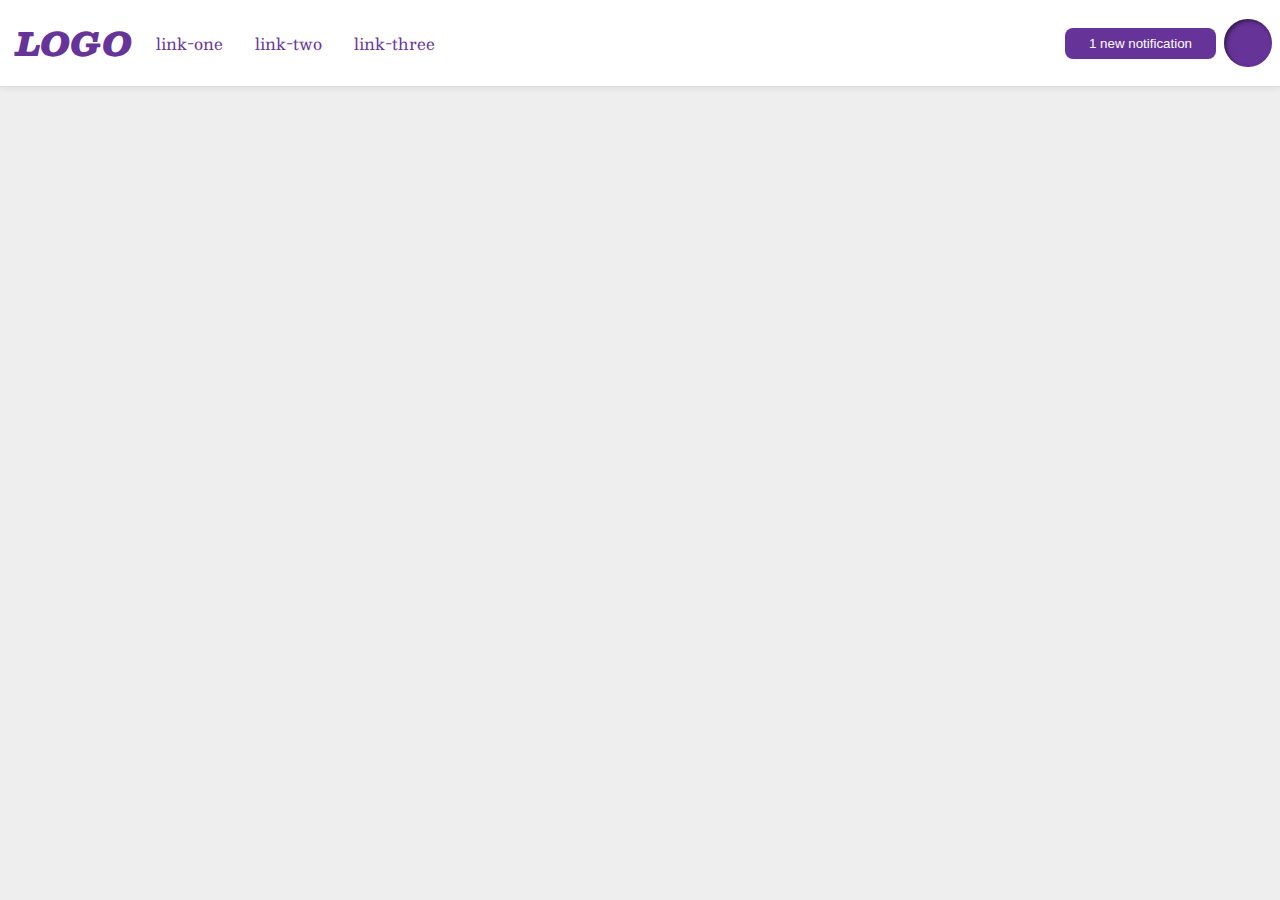
<file: flex/03-flex-header-2/index.html>
<!DOCTYPE html>
<html lang="en">
  <head>
    <meta charset="UTF-8">
    <meta http-equiv="X-UA-Compatible" content="IE=edge">
    <meta name="viewport" content="width=device-width, initial-scale=1.0">
    <title>Flex Header 2</title>
    <link rel="stylesheet" href="style.css">
  </head>
  <body>
    <div class="header">
      <div class="links-cont">
        <div class="logo">
          LOGO
        </div>
        <ul class="links">
          <li><a href="google.com">link-one</a></li>
          <li><a href="google.com">link-two</a></li>
          <li><a href="google.com">link-three</a></li>
        </ul>
      </div>
      <div class="button-cont">
        <button class="notifications">
          1 new notification
        </button>
        <div class="profile-image"></div>
      </div>
    </div>
  </body>
</html>
</file>
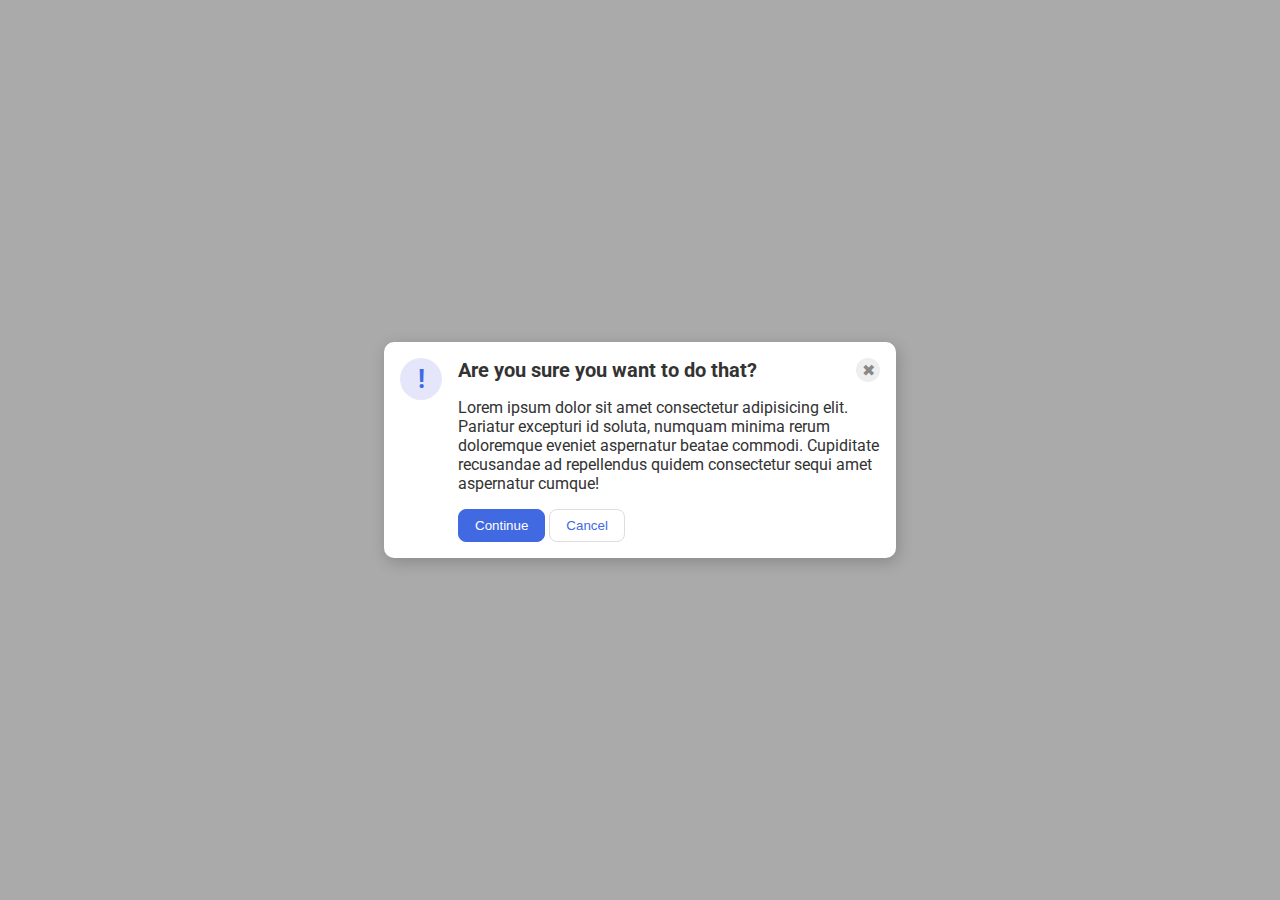
<file: flex/05-flex-modal/index.html>
<!DOCTYPE html>
<html lang="en">
  <head>
    <meta charset="UTF-8">
    <meta http-equiv="X-UA-Compatible" content="IE=edge">
    <meta name="viewport" content="width=device-width, initial-scale=1.0">
    <link rel="stylesheet" href="style.css">
    <title>Modal</title>
  </head>
  <body>
    <div class="modal">
      <div class="icon">!</div>
      <div class="warning">
        <div class = "container">
          <div class="header">Are you sure you want to do that?</div>
          <div class="close-button">✖</div>
        </div>
        <div class="text">Lorem ipsum dolor sit amet consectetur adipisicing elit. Pariatur excepturi id soluta, numquam minima rerum doloremque eveniet aspernatur beatae commodi. Cupiditate recusandae ad repellendus quidem consectetur sequi amet aspernatur cumque!</div>
        <button class="continue">Continue</button>
        <button class="cancel">Cancel</button>
      </div>
    </div>
  </body>
</html>
</file>
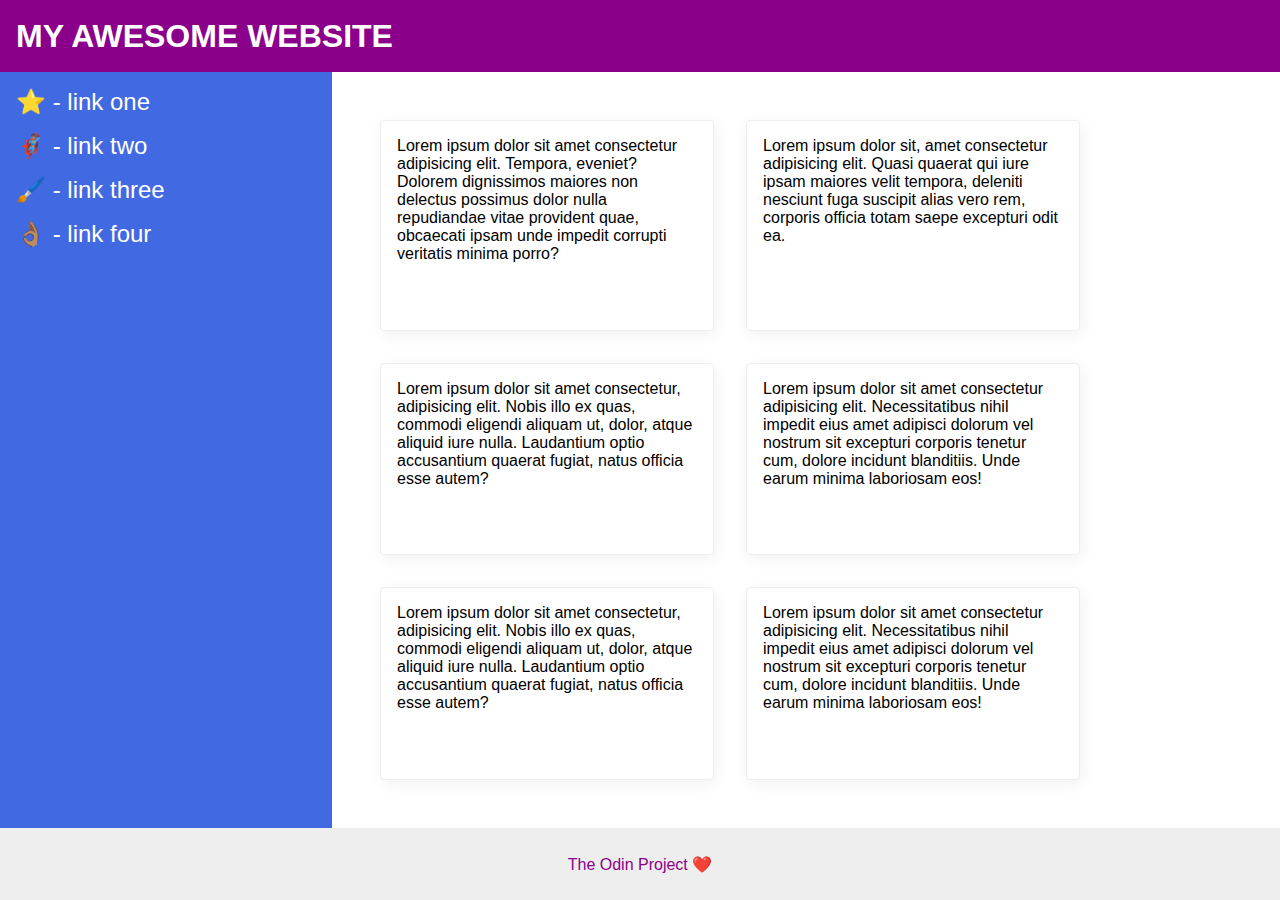
<file: flex/07-flex-layout-2/index.html>
<!DOCTYPE html>
<html lang="en">
  <head>
    <meta charset="UTF-8">
    <meta http-equiv="X-UA-Compatible" content="IE=edge">
    <meta name="viewport" content="width=device-width, initial-scale=1.0">
    <title>The Holy Grail</title>
    <link rel="stylesheet" href="style.css">
  </head>
  <body>
    <div class="header">
      MY AWESOME WEBSITE
    </div>
    <div class ="center">
    <div class="sidebar">
      <ul>
        <li><a href="#">⭐ - link one</a></li>
        <li><a href="#">🦸🏽‍♂️ - link two</a></li>
        <li><a href="#">🖌️ - link three</a></li>
        <li><a href="#">👌🏽 - link four</a></li>
      </ul>
    </div>
    <div class = "card-cont">
      <div class="card">Lorem ipsum dolor sit amet consectetur adipisicing elit. Tempora, eveniet? Dolorem dignissimos maiores non delectus possimus dolor nulla repudiandae vitae provident quae, obcaecati ipsam unde impedit corrupti veritatis minima porro?</div>
      <div class="card">Lorem ipsum dolor sit, amet consectetur adipisicing elit. Quasi quaerat qui iure ipsam maiores velit tempora, deleniti nesciunt fuga suscipit alias vero rem, corporis officia totam saepe excepturi odit ea.</div>
      <div class="card">Lorem ipsum dolor sit amet consectetur, adipisicing elit. Nobis illo ex quas, commodi eligendi aliquam ut, dolor, atque aliquid iure nulla. Laudantium optio accusantium quaerat fugiat, natus officia esse autem?</div>
      <div class="card">Lorem ipsum dolor sit amet consectetur adipisicing elit. Necessitatibus nihil impedit eius amet adipisci dolorum vel nostrum sit excepturi corporis tenetur cum, dolore incidunt blanditiis. Unde earum minima laboriosam eos!</div>
      <div class="card">Lorem ipsum dolor sit amet consectetur, adipisicing elit. Nobis illo ex quas, commodi eligendi aliquam ut, dolor, atque aliquid iure nulla. Laudantium optio accusantium quaerat fugiat, natus officia esse autem?</div>
      <div class="card">Lorem ipsum dolor sit amet consectetur adipisicing elit. Necessitatibus nihil impedit eius amet adipisci dolorum vel nostrum sit excepturi corporis tenetur cum, dolore incidunt blanditiis. Unde earum minima laboriosam eos!</div>
  </div>
  </div>
    <div class="footer">
      The Odin Project ❤️
    </div>
  </body>
</html>
</file>
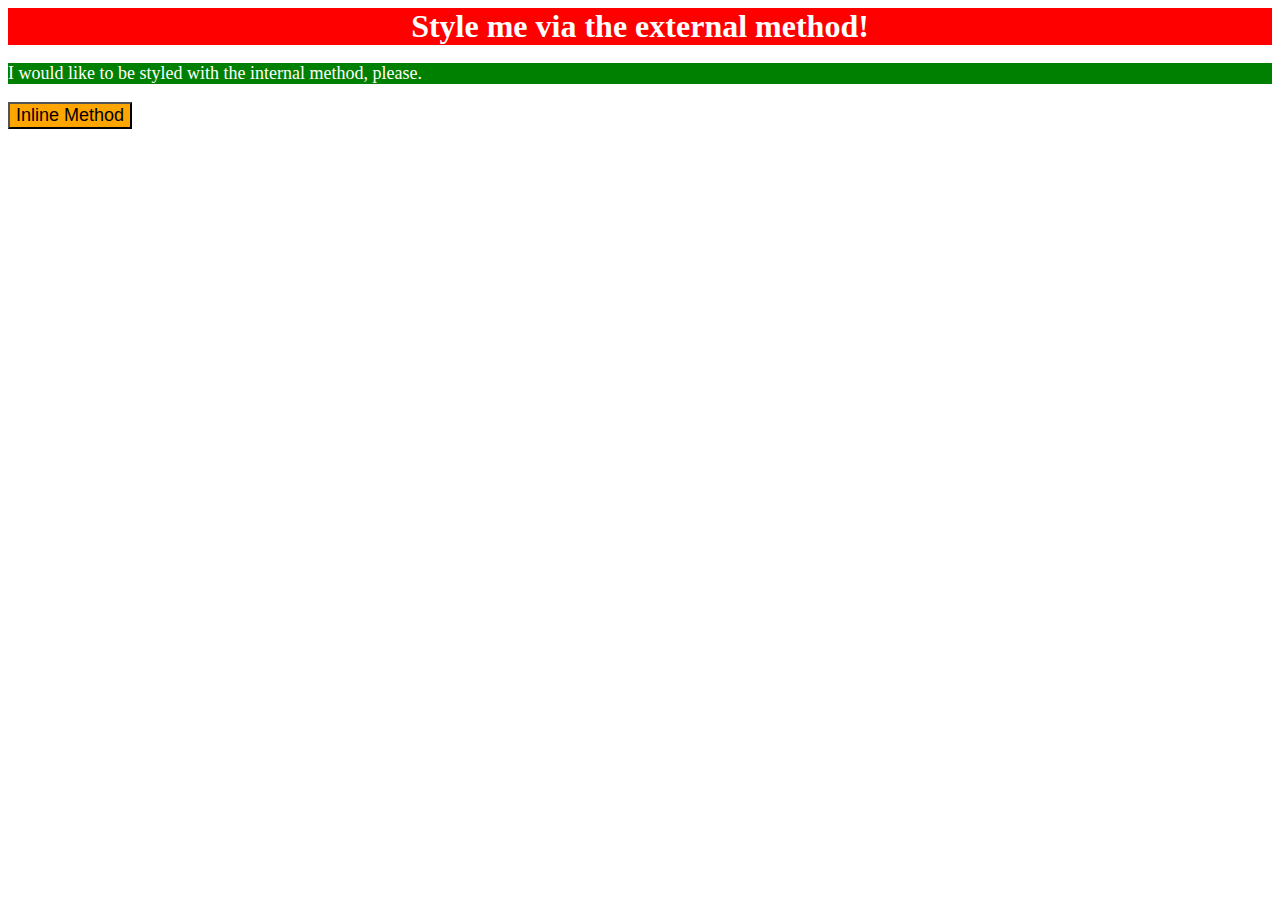
<file: foundations/01-css-methods/index.html>
<!DOCTYPE html>
<html lang="en">
  <head>
    <meta charset="UTF-8">
    <meta http-equiv="X-UA-Compatible" content="IE=edge">
    <meta name="viewport" content="width=device-width, initial-scale=1.0">
    <title>Methods for Adding CSS</title>
    <link rel="stylesheet" href="./styles.css">
    <style>
      p {
        background-color: green;
        color: white;
        font-size: 18px;
      }
    </style>
  </head>
  <body>
    <div>Style me via the external method!</div>
    <p>I would like to be styled with the internal method, please.</p>
    <button style="background-color: orange; font-size: 18px; text-align: left;">Inline Method</button>
    
  </body>
</html>
</file>
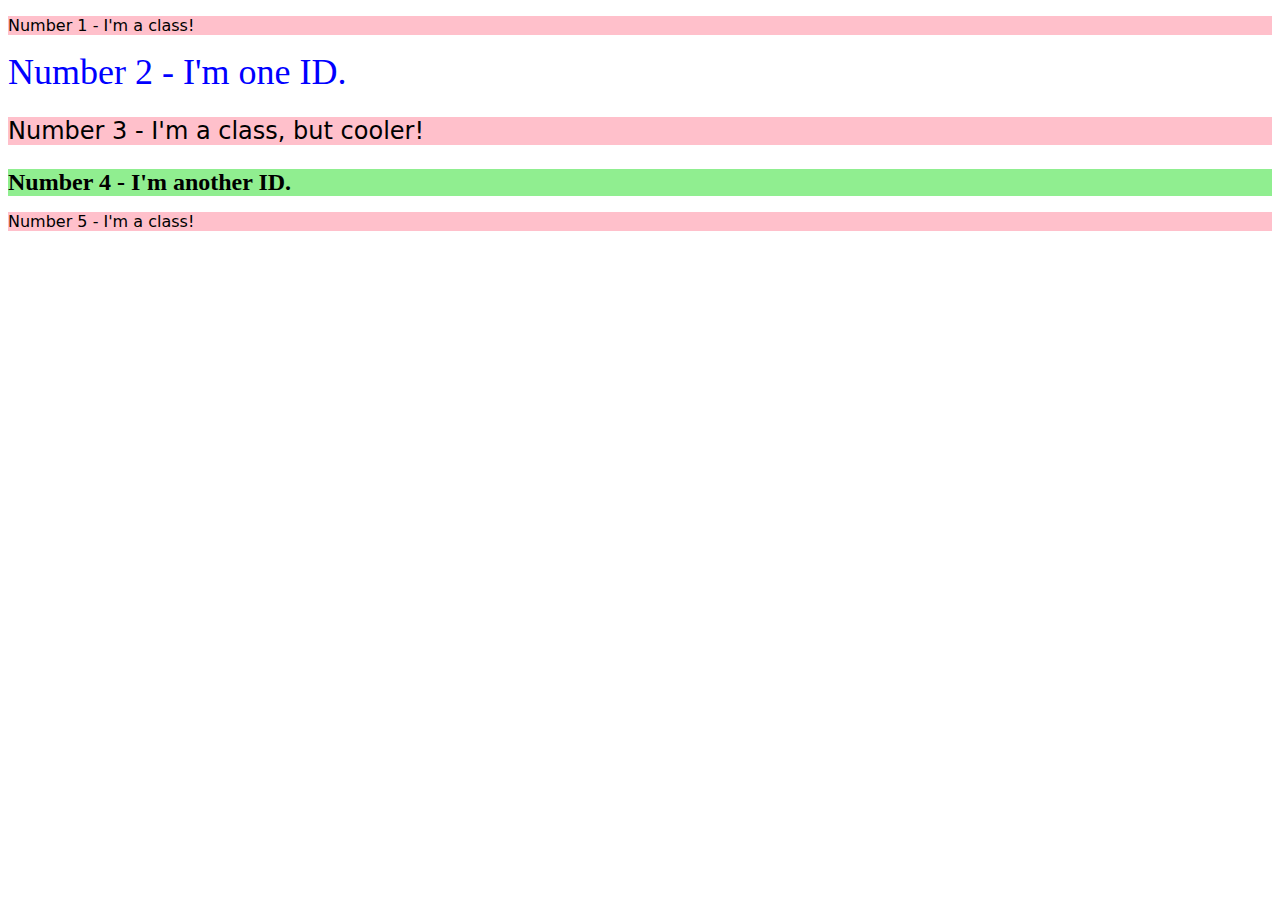
<file: foundations/02-class-id-selectors/index.html>
<!DOCTYPE html>
<html lang="en">
  <head>
    <meta charset="UTF-8">
    <meta http-equiv="X-UA-Compatible" content="IE=edge">
    <meta name="viewport" content="width=device-width, initial-scale=1.0">
    <title>Class and ID Selectors</title>
    <link rel="stylesheet" href="style.css">
  </head>
  <body>
    <p class="odd">Number 1 - I'm a class!</p>
    <div id="no2">Number 2 - I'm one ID.</div>
    <p class="odd no3">Number 3 - I'm a class, but cooler!</p>
    <div id="no4">Number 4 - I'm another ID.</div>
    <p class="odd">Number 5 - I'm a class!</p>
  </body>
</html>
</file>
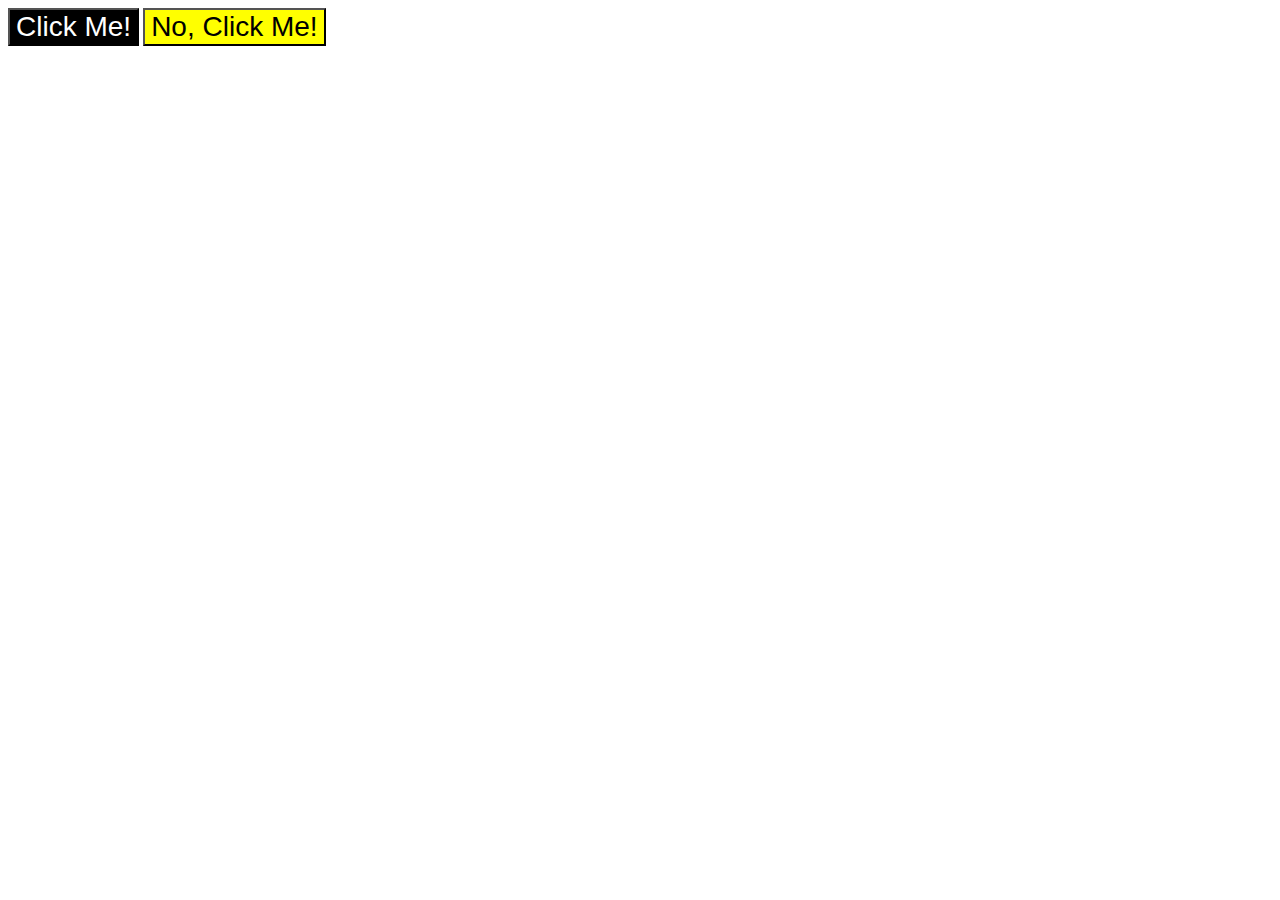
<file: foundations/03-grouping-selectors/index.html>
<!DOCTYPE html>
<html lang="en">
  <head>
    <meta charset="UTF-8">
    <meta http-equiv="X-UA-Compatible" content="IE=edge">
    <meta name="viewport" content="width=device-width, initial-scale=1.0">
    <title>Grouping Selectors</title>
    <link rel="stylesheet" href="style.css">
  </head>
  <body>
    <button class="click">Click Me!</button>
    <button class="noclick">No, Click Me!</button>
  </body>
</html>
</file>
<file: flex/03-flex-header-2/style.css>
/* this is some magical font-importing.  
you'll learn about it later. */
@import url('https://fonts.googleapis.com/css2?family=Besley:ital,wght@0,400;1,900&display=swap');

body {
  margin: 0;
  background: #eee;
  font-family: Besley, serif;
}

.header {
  background: white;
  border-bottom: 1px solid #ddd;
  box-shadow: 0 0 8px rgba(0,0,0,.1);
  display: flex;
  justify-content: space-between;
  padding: 8px;
}

.profile-image {
  background: rebeccapurple;
  box-shadow: inset 2px 2px 4px rgba(0,0,0,.5);
  border-radius: 50%;
  width: 48px;
  height: 48px;
}

.logo {
  color: rebeccapurple;
  font-size: 32px;
  font-weight: 900;
  font-style: italic;
  padding: 8px;
}

button {
  border: none;
  border-radius: 8px;
  background: rebeccapurple;
  color: white;
  padding: 8px 24px;
}

a {
  /* this removes the line under our links */
  text-decoration: none;
  color: rebeccapurple;
  margin: 8px;
}

ul {
  list-style-type: none;
  display: flex;
  padding: 0;
  margin: 0;
  gap: 16px;
}

.links-cont, .button-cont{
  display: flex;
  gap: 8px;
  align-items: center;
}
</file>
<file: flex/05-flex-modal/style.css>
@import url('https://fonts.googleapis.com/css2?family=Roboto:wght@400;700&display=swap');

html, body {
  height: 100%;
}

body {
  font-family: Roboto, sans-serif;
  margin: 0;
  background: #aaa;
  color: #333;
  /* I'll give you this one for free lol */
  display: flex;
  align-items: center;
  justify-content: center;
}

.modal {
  background: white;
  width: 480px;
  border-radius: 10px;
  box-shadow: 2px 4px 16px rgba(0,0,0,.2);
  display: flex;
  gap: 16px;
  padding: 16px;
}

.icon {
  color: royalblue;
  font-size: 26px;
  font-weight: 700;
  background: lavender;
  width: 42px;
  height: 42px;
  border-radius: 50%;
  display: flex;
  align-items: center;
  justify-content: center;
  flex-shrink: 0;
}

.container{
  display: flex;
  justify-content: space-between;
  align-items: center;
  font-size: 20px;
  font-weight: 700;
}

.close-button {
  background: #eee;
  border-radius: 50%;
  color: #888;
  font-weight: 400;
  font-size: 16px;
  height: 24px;
  width: 24px;
  display: flex;
  align-items: center;
  justify-content: center;
}

.text {
  margin: 16px 0px;
}

button {
  padding: 8px 16px;
  border-radius: 8px;
}

button.continue {
  background: royalblue;
  border: 1px solid royalblue;
  color: white;
}

button.cancel {
  background: white;
  border: 1px solid #ddd;
  color: royalblue;
}
</file>
<file: flex/07-flex-layout-2/style.css>
body {
  font-family: -apple-system, BlinkMacSystemFont, 'Segoe UI', Roboto, Oxygen, Ubuntu, Cantarell, 'Open Sans', 'Helvetica Neue', sans-serif;
  margin: 0;
  min-height: 100vh;
  display: flex;
  flex-direction: column;
}

.header {
  height: 72px;
  background: darkmagenta;
  color: white;
  font-size: 32px;
  font-weight: 900;
  display: flex;
  align-items: center;
  padding-left: 16px;
}

.center {
  display: flex;
  flex: 1;
}

.footer {
  height: 72px;
  background: #eee;
  color: darkmagenta;
  display: flex;
  flex: 0 1 auto;
  justify-content: center;
  align-items: center;
}

.sidebar {
  width: 300px;
  background: royalblue;
  display: flex;
  flex-shrink: 0;
  padding: 16px;
}

.card-cont {
  display: flex;
  flex-wrap: wrap;
  padding: 32px;
}

.card {
  border: 1px solid #eee;
  box-shadow: 2px 4px 16px rgba(0,0,0,.06);
  border-radius: 4px;
  width: 300px;
  padding: 16px;
  margin: 16px;
}

ul {
  padding: 0px;
  margin: 0px;
  list-style-type: none;
}

li {
  margin-bottom: 16px;
}

a {
  text-decoration: none;
  color: white;
  font-size: 24px;
}
</file>
<file: foundations/01-css-methods/styles.css>
/* styles.css */

div {
    font-weight: bold;
    text-align: center;
    font-size: 32px;
    background-color: red;
    color: white;
}
</file>
<file: foundations/02-class-id-selectors/style.css>
/* styles.css */

.odd {
    background-color: #ffc0cb;
    font-family: "Verdana", "DejaVu Sans", sans-serif;
}

#no2 {
    color: #0000ff;
    font-size: 36px;
}

.no3 {
    font-size: 24px;
}

#no4 {
    background-color: #90ee90;
    font-size: 24px;
    font-weight: bold;
}
</file>
<file: foundations/03-grouping-selectors/style.css>
/* style.css */

.click,
.noclick {
    font-size: 28px;
    font-family: "Helvetica", "Times New Roman", sans-serif;
}

.click {
    background-color: #000000;
    color: #ffffff;
}

.noclick {
    background-color: #ffff00;
}
</file>
